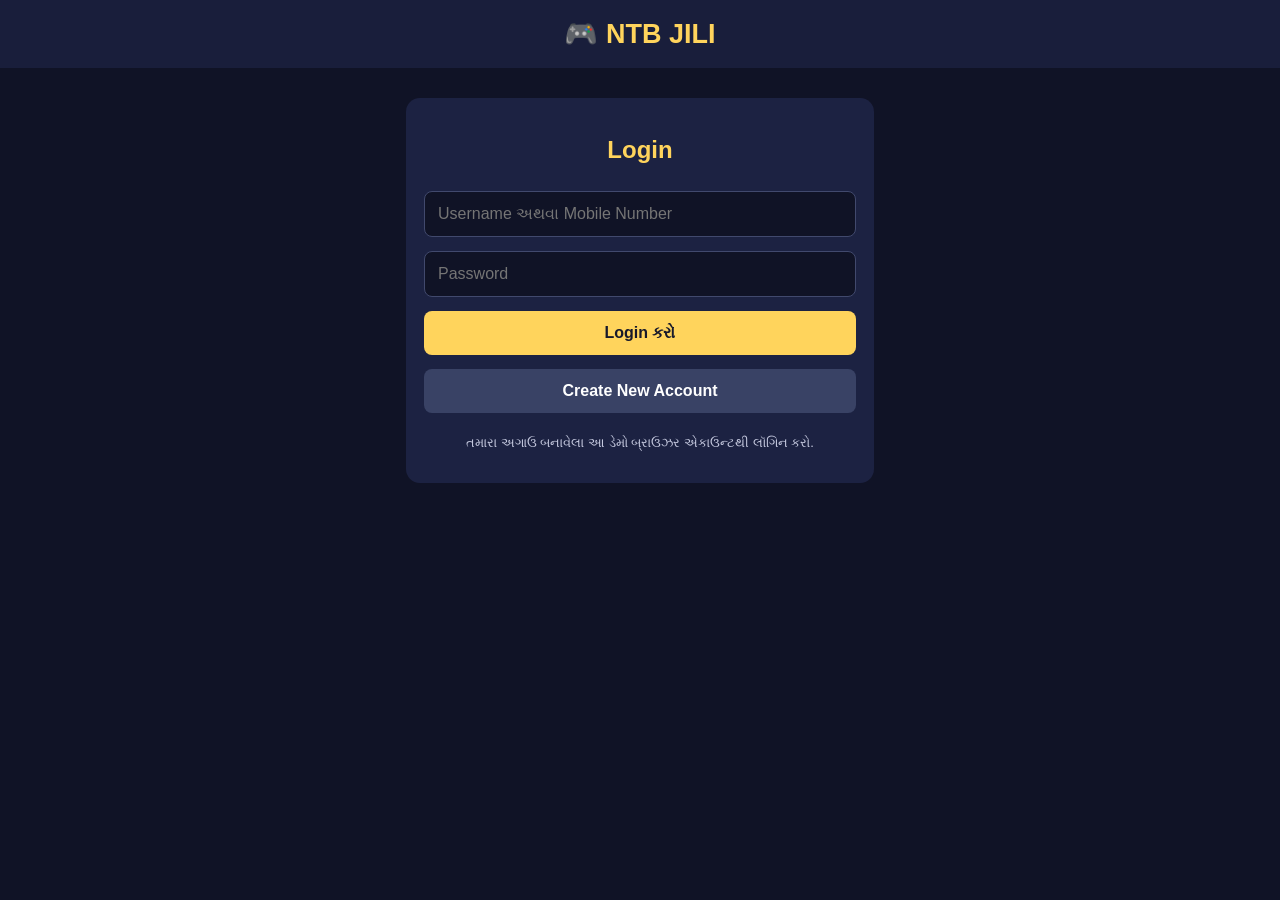
<file: index.html>
<!DOCTYPE html>
<html lang="gu">
<head>
<meta charset="UTF-8">
<meta name="viewport" content="width=device-width, initial-scale=1">
<title>NTB JILI</title>
<style>
*{box-sizing:border-box}
body{margin:0;background:#101326;color:white;font-family:Arial,sans-serif}
header{background:#191e3b;padding:18px;text-align:center;color:#ffd45c;font-size:27px;font-weight:bold}
.container{max-width:500px;margin:auto;padding:16px}
.card{background:#1c2242;border-radius:14px;padding:18px;margin:14px 0}
h2{text-align:center;color:#ffd45c}
input{width:100%;padding:13px;margin:7px 0;border:1px solid #41496d;border-radius:8px;background:#101326;color:white;font-size:16px}
button{width:100%;padding:13px;margin:7px 0;border:0;border-radius:8px;background:#ffd45c;color:#17192b;font-size:16px;font-weight:bold}
.secondary{background:#394265;color:white}
.gamegrid{display:grid;grid-template-columns:1fr 1fr;gap:10px}
.game{background:#30385f;color:white;padding:15px 5px;border-radius:10px;text-align:center}
.hidden{display:none}
.small{text-align:center;font-size:13px;color:#c5c9df;line-height:1.5}
</style>
</head>
<body>
<header>🎮 NTB JILI</header>

<div class="container">

<section id="loginPage" class="card">
<h2>Login</h2>
<input id="loginId" placeholder="Username અથવા Mobile Number" autocomplete="username">
<input id="loginPassword" type="password" placeholder="Password" autocomplete="current-password">
<button onclick="login()">Login કરો</button>
<button class="secondary" onclick="showRegister()">Create New Account</button>
<p class="small">તમારા અગાઉ બનાવેલા આ ડેમો બ્રાઉઝર એકાઉન્ટથી લૉગિન કરો.</p>
</section>

<section id="registerPage" class="card hidden">
<h2>Create New Account</h2>
<input id="newUsername" placeholder="Username (3 થી 20 અક્ષર)" autocomplete="username">
<input id="newMobile" type="tel" inputmode="numeric" maxlength="10" placeholder="10 અંકનો Mobile Number" autocomplete="tel">
<input id="newPassword" type="password" placeholder="Password (ઓછામાં ઓછા 4 અક્ષર)" autocomplete="new-password">
<button onclick="register()">Account બનાવો</button>
<button class="secondary" onclick="showLogin()">પાછા Login પર જાઓ</button>
</section>

<section id="homePage" class="hidden">
<div class="card">
<h2>સ્વાગત છે, <span id="welcomeName"></span>!</h2>
<p>Demo Balance: ₹<strong id="balance">0</strong></p>
<button onclick="dailyReward()">Daily Demo Reward</button>
<button class="secondary" onclick="showSubscription()">Subscription Plans</button>
<button class="secondary" onclick="logout()">Logout</button>
<p class="small">આ ડેમો બેલેન્સ માત્ર ટેસ્ટ માટે છે. વાસ્તવિક પૈસા નથી.</p>
</div>
<div class="card">
<h2>🎮 Games</h2>
<div id="games" class="gamegrid"></div>
</div>
</section>

<section id="subscriptionPage" class="card hidden">
<h2>Subscription Plans</h2>
<div class="card">1 મહિનો — ₹99</div>
<div class="card">3 મહિના — ₹499</div>
<div class="card">12 મહિના — ₹999</div>
<p class="small">આ પ્લાન માત્ર પ્રદર્શન માટે છે. ચુકવણી જોડાયેલી નથી.</p>
<button class="secondary" onclick="showHome()">પાછા જાઓ</button>
</section>

</div>

<script>
"use strict";

const STORAGE_KEY = "ntb_jili_demo_v2";
const SESSION_KEY = "ntb_jili_demo_session";

function getUsers() {
  try {
    const data = JSON.parse(localStorage.getItem(STORAGE_KEY) || "[]");
    return Array.isArray(data) ? data : [];
  } catch (e) {
    return [];
  }
}

function saveUsers(users) {
  localStorage.setItem(STORAGE_KEY, JSON.stringify(users));
}

function showPage(pageId) {
  ["loginPage", "registerPage", "homePage", "subscriptionPage"].forEach(id => {
    document.getElementById(id).classList.add("hidden");
  });
  document.getElementById(pageId).classList.remove("hidden");
}

function showRegister() {
  showPage("registerPage");
}

function showLogin() {
  showPage("loginPage");
}

function register() {
  const username = document.getElementById("newUsername").value.trim();
  const mobile = document.getElementById("newMobile").value.trim();
  const password = document.getElementById("newPassword").value;

  if (!/^[a-zA-Z0-9_]{3,20}$/.test(username)) {
    alert("Username 3 થી 20 અક્ષરનો હોવો જોઈએ. અંગ્રેજી અક્ષર, નંબર અને _ વાપરો.");
    return;
  }

  if (!/^[0-9]{10}$/.test(mobile)) {
    alert("કૃપા કરીને સાચો 10 અંકનો મોબાઇલ નંબર લખો.");
    return;
  }

  if (password.length < 4) {
    alert("Password ઓછામાં ઓછા 4 અક્ષરનો હોવો જોઈએ.");
    return;
  }

  const users = getUsers();
  const exists = users.some(user =>
    user.username.toLowerCase() === username.toLowerCase() ||
    user.mobile === mobile
  );

  if (exists) {
    alert("આ Username અથવા Mobile Number પહેલેથી નોંધાયેલ છે.");
    return;
  }

  users.push({ username, mobile, password, balance: 0, rewarded: false });
  saveUsers(users);

  alert("Account સફળતાપૂર્વક બન્યું! હવે Username અને Passwordથી Login કરો.");
  document.getElementById("loginId").value = username;
  document.getElementById("loginPassword").value = "";
  showLogin();
}

function login() {
  const id = document.getElementById("loginId").value.trim().toLowerCase();
  const password = document.getElementById("loginPassword").value;
  const users = getUsers();

  const user = users.find(u =>
    (u.username.toLowerCase() === id || u.mobile === id) &&
    u.password === password
  );

  if (!user) {
    alert("Login મળ્યું નથી. Username/Mobile અને Password તપાસો અથવા નવું Account બનાવો.");
    return;
  }

  localStorage.setItem(SESSION_KEY, user.username);
  showHome();
}

function currentUser() {
  const username = localStorage.getItem(SESSION_KEY);
  return getUsers().find(u => u.username === username);
}

function showHome() {
  const user = currentUser();
  if (!user) {
    showLogin();
    return;
  }
  document.getElementById("welcomeName").textContent = user.username;
  document.getElementById("balance").textContent = user.balance;
  showPage("homePage");
}

function dailyReward() {
  const user = currentUser();
  if (!user) return showLogin();

  const users = getUsers();
  const index = users.findIndex(u => u.username === user.username);

  if (users[index].rewarded) {
    alert("આ ડેમો રિવોર્ડ તમે પહેલેથી લઈ લીધો છે.");
    return;
  }

  users[index].balance += 10;
  users[index].rewarded = true;
  saveUsers(users);
  document.getElementById("balance").textContent = users[index].balance;
  alert("તમને 10 Demo Points મળ્યા!");
}

function showSubscription() {
  showPage("subscriptionPage");
}

function logout() {
  localStorage.removeItem(SESSION_KEY);
  showLogin();
}

const gameNames = [
  "Lucky Wheel", "Card Match", "Memory Cards", "Number Guess",
  "Dice Demo", "Puzzle Game", "Color Match", "Quick Tap",
  "Fruit Match", "Bubble Pop", "Tile Match", "Mini Chess",
  "Checkers", "Word Puzzle", "2048 Puzzle", "Tic Tac Toe",
  "Snake Game", "Space Runner", "Block Puzzle", "Maze Runner",
  "Coin Catch", "Target Tap", "Pattern Match", "Simon Game",
  "Sudoku", "Domino Demo", "Ludo Demo", "Carrom Demo",
  "Basketball Tap", "Football Quiz", "Cricket Quiz", "Racing Demo",
  "Jump Runner", "Flying Bird", "Brick Breaker", "Paddle Ball",
  "Word Search", "Jigsaw Puzzle", "Color Sort", "Water Sort",
  "Number Puzzle", "Math Challenge", "Typing Test", "Reaction Test",
  "Spot Difference", "Find Pair", "Connect Dots", "Line Puzzle",
  "Stack Tower", "Helix Demo", "Fruit Catch", "Fish Puzzle",
  "Animal Quiz", "Geography Quiz", "Music Quiz", "Science Quiz",
  "Trivia Game", "Word Chain", "Shape Match", "Daily Challenge"
];

const gamesContainer = document.getElementById("games");
gameNames.forEach(name => {
  const button = document.createElement("button");
  button.className = "game";
  button.textContent = name;
  button.type = "button";
  button.addEventListener("click", () => {
    alert(name + " હજી Demo Menuમાં છે. આ બટન માટે ગેમ બનાવવાની બાકી છે.");
  });
  gamesContainer.appendChild(button);
});

(function init() {
  const username = localStorage.getItem(SESSION_KEY);
  if (username && getUsers().some(u => u.username === username)) {
    showHome();
  } else {
    showLogin();
  }
})();
</script>
</body>
</html>
</file>
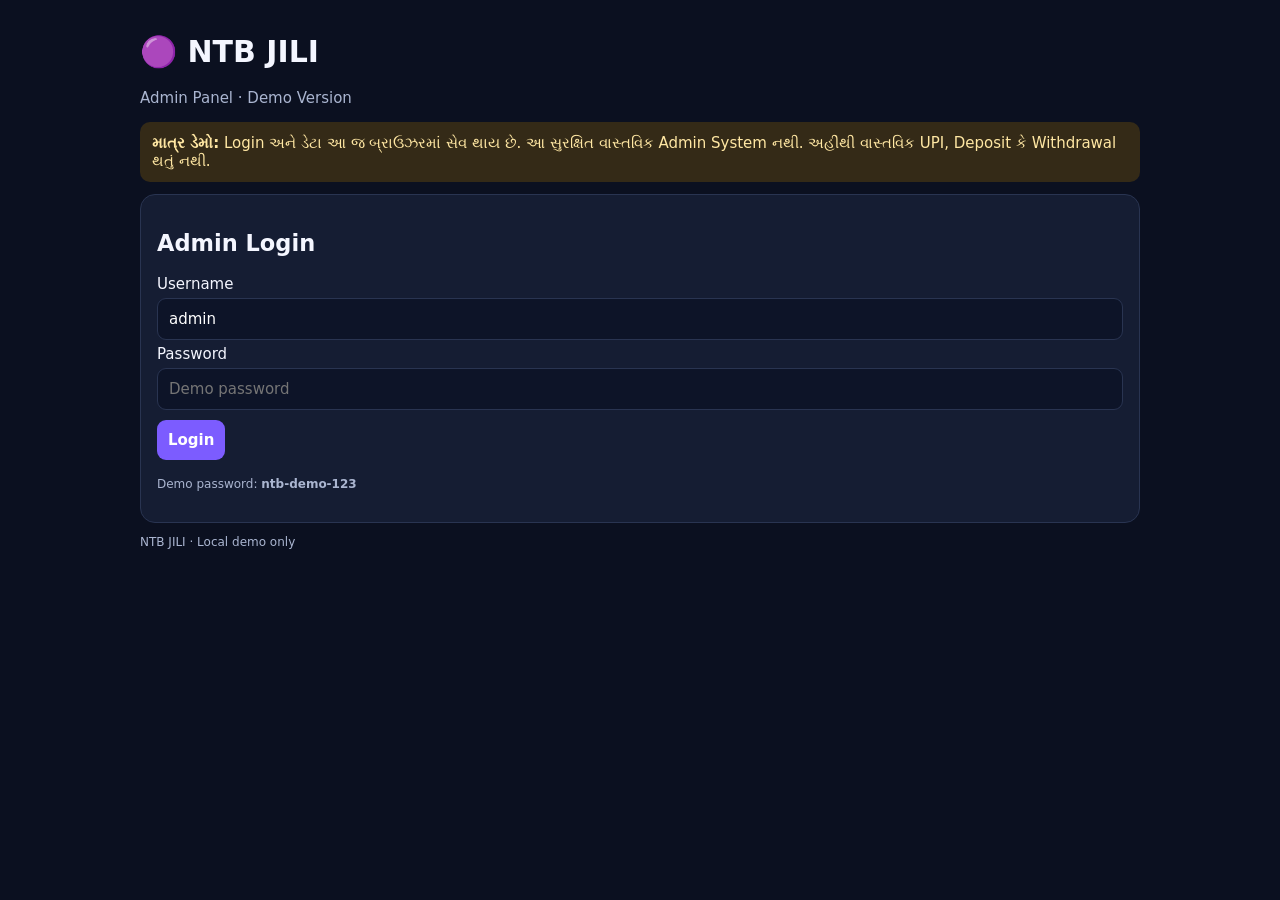
<file: NTB-JILI-admin-demo.html>
<!doctype html>
<html lang="gu"><head><meta charset="utf-8"><meta name="viewport" content="width=device-width,initial-scale=1"><title>NTB JILI Admin Demo</title>
<style>
*{box-sizing:border-box}body{margin:0;background:#0b1020;color:#f4f6ff;font:15px system-ui;padding:14px}.wrap{max-width:1000px;margin:auto}.card{background:#151d33;border:1px solid #293451;border-radius:15px;padding:16px;margin:12px 0}.muted{color:#aab5d0}.notice{background:#342a17;color:#ffe7a3;padding:12px;border-radius:10px}.hidden{display:none!important}input,select,button{font:inherit;border-radius:9px;padding:11px;margin:5px 0}input,select{background:#0d1428;color:white;border:1px solid #293451;width:100%}button{border:0;background:#7c5cff;color:white;font-weight:bold;cursor:pointer}.secondary{background:#293451}.danger{background:#572333}.grid{display:grid;grid-template-columns:repeat(4,1fr);gap:10px}.metric{font-size:24px;font-weight:bold}.tabs{display:flex;gap:6px;overflow:auto}.tabs button{white-space:nowrap}.tabs .active{background:#7c5cff}table{width:100%;border-collapse:collapse;min-width:570px}td,th{text-align:left;padding:10px;border-bottom:1px solid #293451}.tablewrap{overflow:auto}.row{display:flex;gap:10px;flex-wrap:wrap}.row>*{flex:1}.small{font-size:12px}@media(max-width:650px){.grid{grid-template-columns:repeat(2,1fr)}}
</style></head><body><div class="wrap">
<h1>🟣 NTB JILI</h1><p class="muted">Admin Panel · Demo Version</p>
<div class="notice"><b>માત્ર ડેમો:</b> Login અને ડેટા આ જ બ્રાઉઝરમાં સેવ થાય છે. આ સુરક્ષિત વાસ્તવિક Admin System નથી. અહીંથી વાસ્તવિક UPI, Deposit કે Withdrawal થતું નથી.</div>
<section id="login" class="card"><h2>Admin Login</h2><label>Username</label><input id="u" value="admin"><label>Password</label><input id="pw" type="password" placeholder="Demo password"><button onclick="login()">Login</button><p class="small muted">Demo password: <b>ntb-demo-123</b></p><p id="err"></p></section>
<section id="app" class="hidden"><div class="row"><h2>Dashboard</h2><button class="danger" onclick="logout()">Logout</button></div>
<div class="grid"><div class="card">કુલ Users<div id="usersN" class="metric">0</div></div><div class="card">Deposits<div id="depsN" class="metric">0</div></div><div class="card">Withdrawals<div id="withN" class="metric">0</div></div><div class="card">Pending<div id="pendN" class="metric">0</div></div></div>
<div class="tabs"><button class="active" onclick="show('dashboard',this)">Dashboard</button><button class="secondary" onclick="show('users',this)">Users</button><button class="secondary" onclick="show('deposits',this)">Deposits</button><button class="secondary" onclick="show('withdrawals',this)">Withdrawals</button><button class="secondary" onclick="show('bonus',this)">Bonus/Referral</button><button class="secondary" onclick="show('settings',this)">Settings</button></div>
<div id="panel" class="card"></div></section><p class="muted small">NTB JILI · Local demo only</p></div>
<script>
const initial={users:[{id:'U1001',name:'Demo User',phone:'98XXXXXX10',date:'2026-10-20'}],deposits:[{id:'D1001',user:'U1001',amount:200,status:'Pending'}],withdrawals:[{id:'W1001',user:'U1001',amount:100,status:'Pending'}],bonus:{login:300,days:5,ref:100}};
let d;try{d=JSON.parse(localStorage.getItem('ntbjili-admin-demo'))||structuredClone(initial)}catch(e){d=JSON.parse(JSON.stringify(initial))}
function save(){localStorage.setItem('ntbjili-admin-demo',JSON.stringify(d));metrics()}
function metrics(){usersN.textContent=d.users.length;depsN.textContent=d.deposits.length;withN.textContent=d.withdrawals.length;pendN.textContent=[...d.deposits,...d.withdrawals].filter(x=>x.status==='Pending').length}
function login(){if(u.value==='admin'&&pw.value==='ntb-demo-123'){document.getElementById('login').classList.add('hidden');document.getElementById('app').classList.remove('hidden');metrics();show('dashboard')}else err.textContent='Login ખોટું છે. Demo details તપાસો.'}
function logout(){document.getElementById('app').classList.add('hidden');document.getElementById('login').classList.remove('hidden');pw.value=''}
function table(headers,rows){return '<div class="tablewrap"><table><thead><tr>'+headers.map(x=>'<th>'+x+'</th>').join('')+'</tr></thead><tbody>'+rows.join('')+'</tbody></table></div>'}
function show(tab,btn){document.querySelectorAll('.tabs button').forEach(b=>b.classList.remove('active'));if(btn)btn.classList.add('active');let p=document.getElementById('panel');
if(tab==='dashboard')p.innerHTML='<h3>સ્વાગત છે</h3><p class="muted">Users, Deposit, Withdrawal અને Bonus માટે ઉપરની ટેબ પસંદ કરો. સ્થિતિ બદલવાથી ફક્ત આ બ્રાઉઝરમાં demo data બદલાશે.</p><button onclick="exportData()">Demo data export</button> <button class="danger" onclick="resetData()">Reset demo data</button>';
if(tab==='users')p.innerHTML='<h3>Users</h3><form id="uf" class="row"><input id="un" placeholder="Demo user name" required><input id="up" placeholder="Phone (optional)"><button>Add demo user</button></form>'+table(['ID','Name','Phone','Joined'],d.users.map(x=>`<tr><td>${x.id}</td><td>${x.name}</td><td>${x.phone}</td><td>${x.date}</td></tr>`))+'<p class="small muted">ફક્ત નમૂનાના users ઉમેરાય છે.</p>';
if(tab==='deposits')p.innerHTML='<h3>Deposit Requests — Demo</h3>'+table(['ID','User','Amount','Status'],d.deposits.map(x=>`<tr><td>${x.id}</td><td>${x.user}</td><td>₹${x.amount}</td><td><select onchange="status('deposits','${x.id}',this.value)"><option ${x.status==='Pending'?'selected':''}>Pending</option><option ${x.status==='Approved'?'selected':''}>Approved</option><option ${x.status==='Rejected'?'selected':''}>Rejected</option></select></td></tr>`))+'<p class="small muted">Status બદલવાથી પૈસા ટ્રાન્સફર થતા નથી.</p>';
if(tab==='withdrawals')p.innerHTML='<h3>Withdrawal Requests — Demo</h3>'+table(['ID','User','Amount','Status'],d.withdrawals.map(x=>`<tr><td>${x.id}</td><td>${x.user}</td><td>₹${x.amount}</td><td><select onchange="status('withdrawals','${x.id}',this.value)"><option ${x.status==='Pending'?'selected':''}>Pending</option><option ${x.status==='Approved'?'selected':''}>Approved</option><option ${x.status==='Rejected'?'selected':''}>Rejected</option></select></td></tr>`))+'<p class="small muted">Status બદલવાથી પૈસા ટ્રાન્સફર થતા નથી.</p>';
if(tab==='bonus')p.innerHTML='<h3>Bonus / Referral — Demo</h3><label>Login bonus (₹)</label><input id="bl" type="number" value="'+d.bonus.login+'"><label>Required login days</label><input id="bd" type="number" value="'+d.bonus.days+'"><label>Referral bonus (₹)</label><input id="br" type="number" value="'+d.bonus.ref+'"><button onclick="saveBonus()">Save demo settings</button><p class="small muted">આ સેટિંગ્સથી વાસ્તવિક બોનસ ચૂકવાતો નથી.</p>';
if(tab==='settings')p.innerHTML='<h3>Settings</h3><p>ડેટા આ જ બ્રાઉઝરના localStorageમાં સેવ થાય છે; બીજા ફોન અથવા બીજા admin સાથે share થતું નથી.</p><button onclick="exportData()">Export demo data</button> <button class="danger" onclick="resetData()">Reset demo data</button><p class="small muted">આ demo login સુરક્ષિત નથી. વાસ્તવિક ઉપયોગ માટે server-side login, database અને યોગ્ય payment provider જરૂરી છે.</p>';
if(tab==='users')document.getElementById('uf').onsubmit=e=>{e.preventDefault();d.users.push({id:'U'+Date.now().toString().slice(-6),name:un.value,phone:up.value,date:new Date().toISOString().slice(0,10)});save();show('users')}}
function status(k,id,v){let x=d[k].find(a=>a.id===id);if(x)x.status=v;save()}
function saveBonus(){d.bonus={login:+bl.value,days:Math.max(1,+bd.value),ref:+br.value};save();alert('Demo settings saved');show('bonus')}
function exportData(){let a=document.createElement('a');a.href=URL.createObjectURL(new Blob([JSON.stringify(d,null,2)],{type:'application/json'}));a.download='ntb-jili-demo.json';a.click();URL.revokeObjectURL(a.href)}
function resetData(){if(confirm('Demo data reset કરવું?')){d=JSON.parse(JSON.stringify(initial));save();show('dashboard')}}
</script></body></html>
</file>
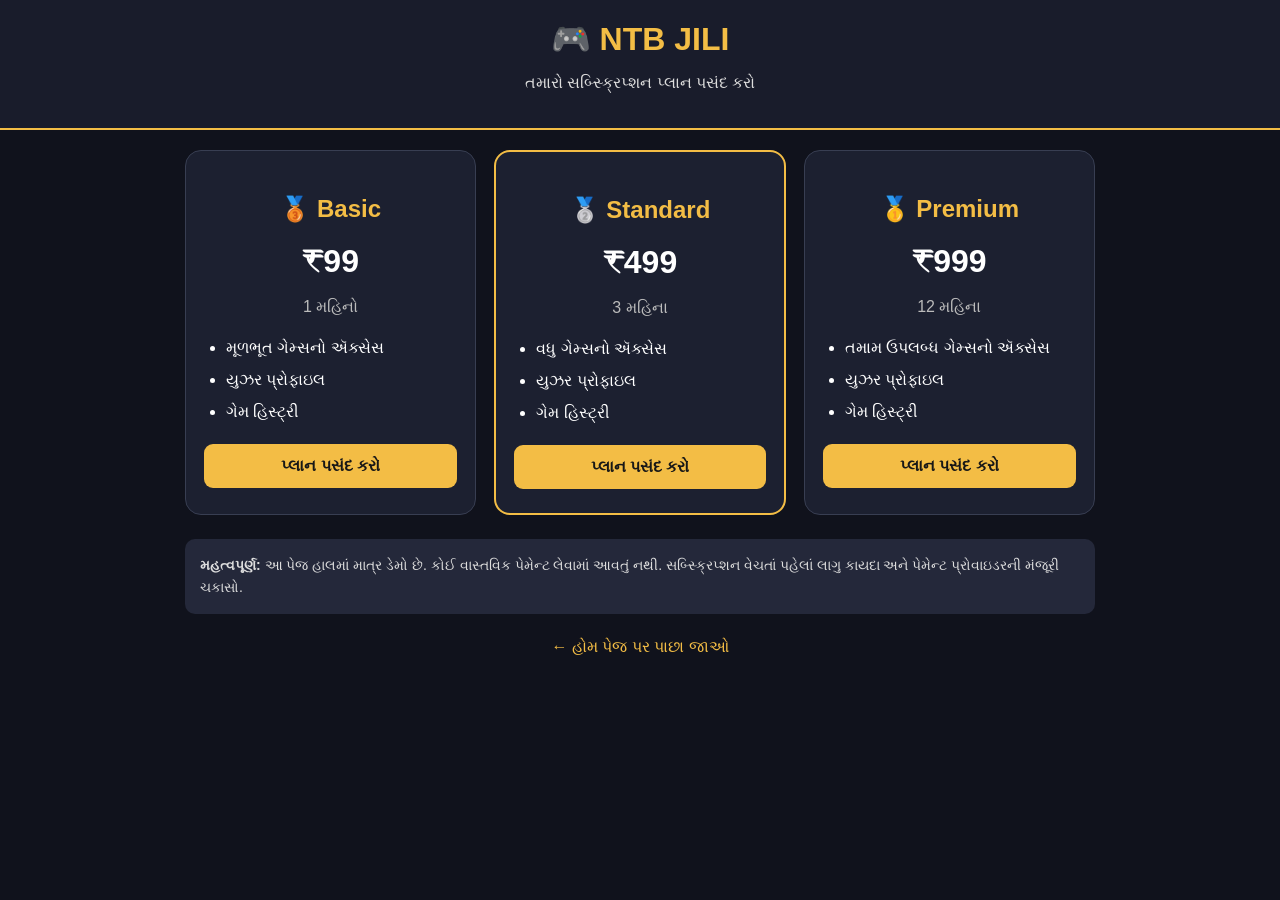
<file: subscription.html>
<!DOCTYPE html>
<html lang="gu">
<head>
<meta charset="UTF-8">
<meta name="viewport" content="width=device-width, initial-scale=1.0">
<title>NTB JILI - Subscription</title>
<style>
* {
  box-sizing: border-box;
}
body {
  margin: 0;
  font-family: Arial, sans-serif;
  background: #10121c;
  color: white;
}
header {
  background: #191c2b;
  padding: 20px;
  text-align: center;
  border-bottom: 2px solid #f3bd45;
}
header h1 {
  margin: 0;
  color: #f3bd45;
}
header p {
  color: #ddd;
}
.container {
  max-width: 950px;
  margin: auto;
  padding: 20px;
}
.plans {
  display: grid;
  grid-template-columns: repeat(auto-fit, minmax(230px, 1fr));
  gap: 18px;
}
.card {
  background: #1c2030;
  border: 1px solid #383e52;
  border-radius: 16px;
  padding: 24px 18px;
  text-align: center;
}
.card.featured {
  border: 2px solid #f3bd45;
}
.card h2 {
  color: #f3bd45;
}
.price {
  font-size: 32px;
  font-weight: bold;
  margin: 18px 0;
}
.duration {
  color: #bbb;
}
ul {
  text-align: left;
  line-height: 2;
  padding-left: 22px;
}
button {
  width: 100%;
  padding: 13px;
  border: 0;
  border-radius: 9px;
  background: #f3bd45;
  color: #171717;
  font-size: 16px;
  font-weight: bold;
  cursor: pointer;
}
button:hover {
  background: #ffd66e;
}
.note {
  margin-top: 24px;
  padding: 15px;
  background: #24283a;
  border-radius: 10px;
  color: #ddd;
  line-height: 1.6;
  font-size: 14px;
}
.back {
  display: block;
  text-align: center;
  margin-top: 24px;
  color: #f3bd45;
  text-decoration: none;
}
</style>
</head>
<body>
<header>
  <h1>🎮 NTB JILI</h1>
  <p>તમારો સબ્સ્ક્રિપ્શન પ્લાન પસંદ કરો</p>
</header>
<main class="container">
  <div class="plans">
    <section class="card">
      <h2>🥉 Basic</h2>
      <div class="price">₹99</div>
      <div class="duration">1 મહિનો</div>
      <ul>
        <li>મૂળભૂત ગેમ્સનો ઍક્સેસ</li>
        <li>યુઝર પ્રોફાઇલ</li>
        <li>ગેમ હિસ્ટ્રી</li>
      </ul>
      <button onclick="selectPlan('Basic', 99, '1 મહિનો')">
        પ્લાન પસંદ કરો
      </button>
    </section>
    <section class="card featured">
      <h2>🥈 Standard</h2>
      <div class="price">₹499</div>
      <div class="duration">3 મહિના</div>
      <ul>
        <li>વધુ ગેમ્સનો ઍક્સેસ</li>
        <li>યુઝર પ્રોફાઇલ</li>
        <li>ગેમ હિસ્ટ્રી</li>
      </ul>
      <button onclick="selectPlan('Standard', 499, '3 મહિના')">
        પ્લાન પસંદ કરો
      </button>
    </section>
    <section class="card">
      <h2>🥇 Premium</h2>
      <div class="price">₹999</div>
      <div class="duration">12 મહિના</div>
      <ul>
        <li>તમામ ઉપલબ્ધ ગેમ્સનો ઍક્સેસ</li>
        <li>યુઝર પ્રોફાઇલ</li>
        <li>ગેમ હિસ્ટ્રી</li>
      </ul>
      <button onclick="selectPlan('Premium', 999, '12 મહિના')">
        પ્લાન પસંદ કરો
      </button>
    </section>
  </div>
  <div class="note">
    <strong>મહત્વપૂર્ણ:</strong> આ પેજ હાલમાં માત્ર ડેમો છે.
    કોઈ વાસ્તવિક પેમેન્ટ લેવામાં આવતું નથી.
    સબ્સ્ક્રિપ્શન વેચતાં પહેલાં લાગુ કાયદા અને પેમેન્ટ
    પ્રોવાઇડરની મંજૂરી ચકાસો.
  </div>
  <a class="back" href="index.html">← હોમ પેજ પર પાછા જાઓ</a>
</main>
<script>
function selectPlan(name, price, duration) {
  alert(
    "તમે " + name + " પ્લાન પસંદ કર્યો છે.\n" +
    "કિંમત: ₹" + price + "\n" +
    "સમયગાળો: " + duration + "\n\n" +
    "આ ડેમો છે. વાસ્તવિક પેમેન્ટ હજી જોડાયેલું નથી."
  );
}
</script>
</body>
</html>
</file>
